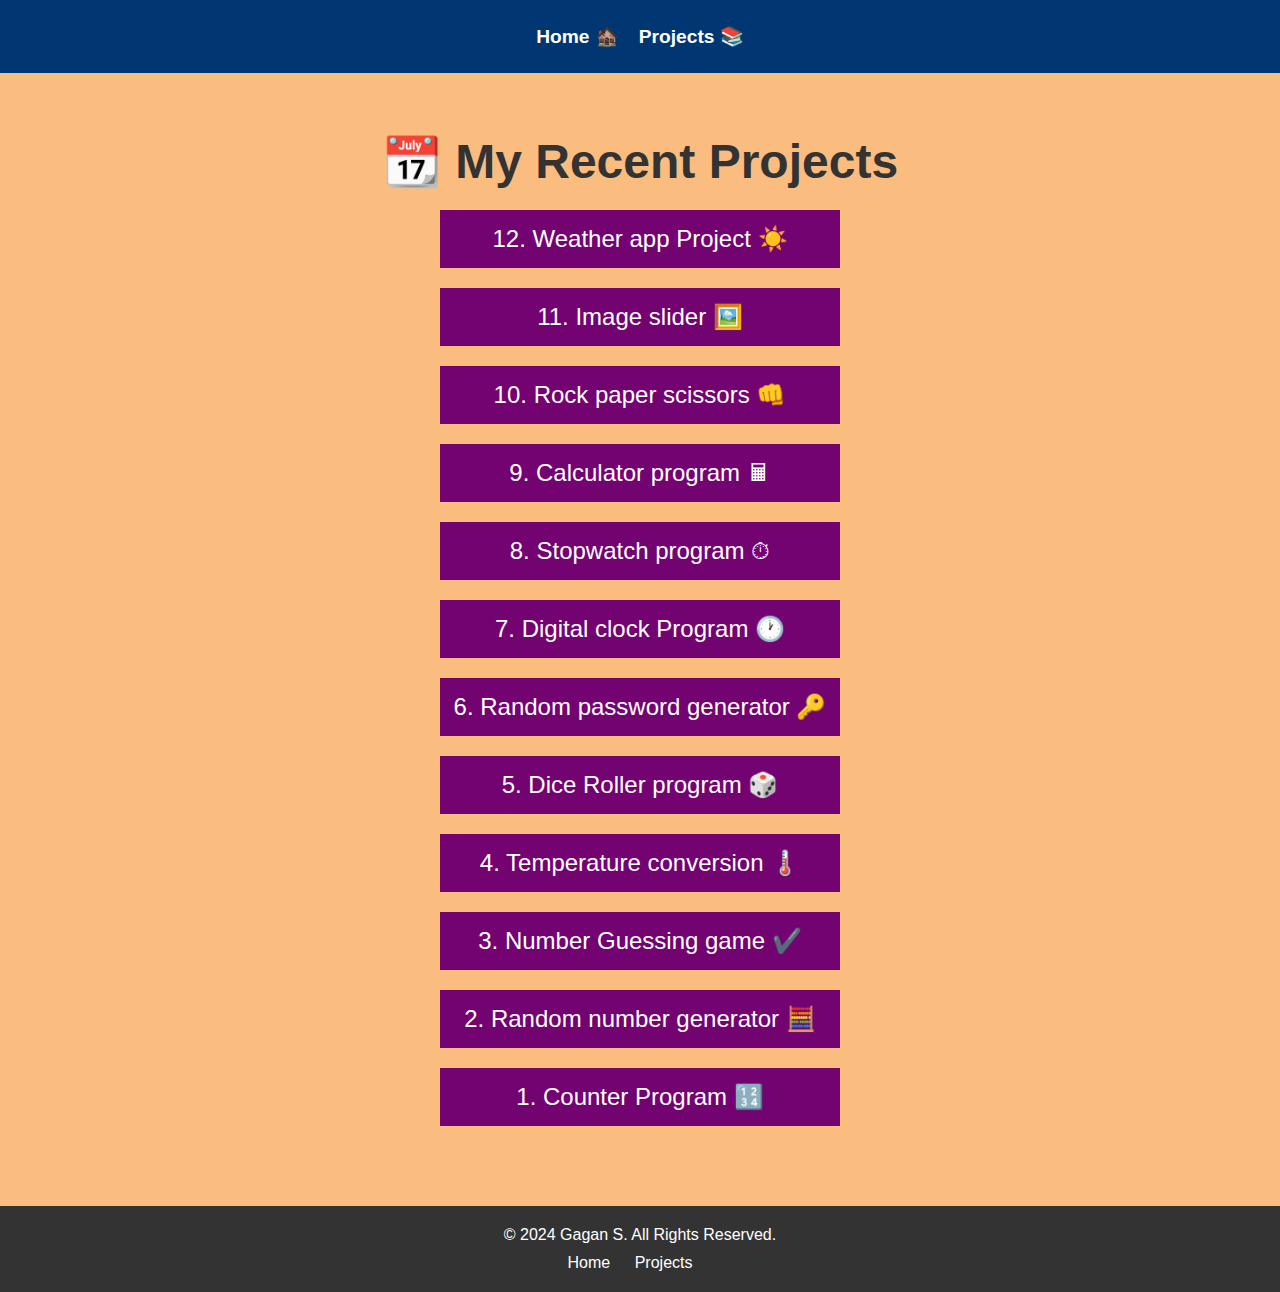
<file: projects.html>
<!DOCTYPE html>
<html lang="en">
<head>
    <meta charset="UTF-8">
    <meta name="viewport" content="width=device-width, initial-scale=1.0">
    <title>Gagan S | Projects</title>
    <link rel="stylesheet" href="styles.css">
</head>
<body>
    <!-- Navigation Bar -->
    <nav>
        <ul>
            <li><a href="index.html">Home 🏚️</a></li>
            <li><a href="#">Projects 📚</a></li>
        </ul>
    </nav>

    <!-- Projects Section -->
    <section id="projects">
        <h2>📆 My Recent Projects</h2>
        <ul>
            
            <li><a href="https://gaganprogramming.github.io/weatherAppProject/" class="project-btn">12. Weather app Project ☀️</a></li>
            <li><a href="https://gaganprogramming.github.io/imageSlider/" class="project-btn">11. Image slider 🖼️</a></li>
            <li><a href="https://gaganprogramming.github.io/rockPaperScissors/" class="project-btn">10. Rock paper scissors 👊</a></li>
            <li><a href="https://gaganprogramming.github.io/calculatorProgram/" class="project-btn">9. Calculator program 🖩</a></li>
            <li><a href="https://gaganprogramming.github.io/stopwatchProgram/" class="project-btn">8. Stopwatch program ⏱</a></li>
            <li><a href="https://gaganprogramming.github.io/digitalClockProgram/" class="project-btn">7. Digital clock Program 🕐</a></li>
            <li><a href="https://gaganprogramming.github.io/randomPasswordGenerator/" class="project-btn">6. Random password generator 🔑</a></li>
            <li><a href="https://gaganprogramming.github.io/diceRollerProgram/" class="project-btn">5. Dice Roller program 🎲</a></li>
            <li><a href="https://gaganprogramming.github.io/temperatureConversion/" class="project-btn">4. Temperature conversion 🌡️</a></li>
            <li><a href="https://gaganprogramming.github.io/numberGuessingGame/" class="project-btn">3. Number Guessing game ✔️</a></li>
            <li><a href="https://gaganprogramming.github.io/randomNumberGenerator/" class="project-btn">2. Random number generator 🧮</a></li>
            <li><a href="https://gaganprogramming.github.io/counterProgram/" class="project-btn">1. Counter Program 🔢</a></li>
        </ul>
    </section>

    <!-- Footer -->
    <footer>
        <p>© 2024 Gagan S. All Rights Reserved.</p>
        <ul>
            <li><a href="index.html">Home</a></li>
            <li><a href="#projects">Projects</a></li>
        </ul>
    </footer>
</body>
</html>
</file>
<file: styles.css>
/* Reset default styles */
* {
    margin: 0;
    padding: 0;
    box-sizing: border-box;
}

/* Global Styles */
body {
    font-family: 'Arial', sans-serif;
    color: #333;
    background-color: #f7f7f7;
}

h2 {
    font-size: 3em;
    color: #333;
    text-align: center;
    margin-bottom: 20px;
}

/* Navigation Bar */
nav {
    background-color: #003772;
    padding: 15px 0;
    text-align: center;
    box-shadow: 0 2px 5px rgba(0, 0, 0, 0.1);
}

nav ul {
    list-style-type: none;
    display: flex;
    justify-content: center;
    flex-wrap: wrap; /* Added for responsiveness */
}

nav ul li {
    margin: 10px; /* Adjusted for responsiveness */
}

nav ul li a {
    color: #fff;
    text-decoration: none;
    font-weight: bold;
    font-size: 1.2em;
    transition: color 0.3s ease;
}

nav ul li a:hover {
    color: #e2e2e2;
}

/* Hero Section */
#hero {
    background-color: #333;
    color: #fff;
    text-align: center;
    padding: 60px 20px;
    background-image: linear-gradient(to bottom right, #007bff, #0069d9);
}

#hero h1 {
    font-size: 3.5em;
    margin-bottom: 10px;
}

#hero h2 {
    font-size: 2em;
    margin-bottom: 20px;
}

#hero p {
    font-size: 1.2em;
    margin-bottom: 30px;
}

#cta button {
    background-color: #033060;
    color: #fff;
    padding: 10px 20px;
    border: none;
    border-radius: 5px;
    margin: 10px;
    font-size: 1em;
    cursor: pointer;
    transition: background-color 0.3s ease;
}

#cta button:hover {
    background-color: #046e1b;
}

#tech-stack img {
    width: 100px;
    margin: 10px;
}
#github, #linkedin{
    width: 25px;
    margin: 10px;
}

/* About Me Section */
#about {
    padding: 60px 20px;
    background-color: #f1f1f1;
    text-align: center;
}

.about-content {
    display: flex;
    align-items: center;
    justify-content: center;
    flex-wrap: wrap; /* Added for responsiveness */
}

.about-content .profile-pic {
    width: 150px;
    height: 150px;
    border-radius: 50%;
    margin-right: 30px;
}

.about-content .about-text {
    max-width: 600px;
    text-align: left;
}

.about-content .about-text p {
    margin-bottom: 15px;
}

/* Contact Section */
#contact {
    background-color: #007bff;
    color: #fff;
    padding: 60px 20px;
    text-align: center;
}

.contact-list {
    list-style-type: none;
}

.contact-list li {
    margin: 15px 0;
}

.contact-btn {
    display: inline-block;
    background-color: #0056b3;
    color: #fff;
    padding: 10px 20px;
    border-radius: 5px;
    text-decoration: none;
    font-size: 1.2em;
    transition: background-color 0.3s ease;
}

.contact-btn:hover {
    background-color: #004085;
}

/* Projects Section */
#projects {
    padding: 60px 20px;
    background-color: #fabc7f;
}

#projects ul {
    list-style-type: none;
    text-align: center;
}

#projects ul li {
    margin-bottom: 20px;
}

.project-btn {
    display: inline-block;
    width: 100%; /* Adjusted for responsiveness */
    max-width: 400px; /* Max width for larger screens */
    background-color: #730371;
    color: white;
    padding: 15px 10px; /* Adjusted padding */
    text-align: center;
    text-decoration: none;
    transition: background-color 0.3s ease;
    font-size: 1.5rem;
}

.project-btn:hover {
    background-color: #59056b;
}

/* Skills Section */
#skills {
    padding: 50px 20px;
    text-align: center;
}

.skills-grid {
    display: flex;
    justify-content: space-around;
    flex-wrap: wrap; /* Added for responsiveness */
}

.skill {
    text-align: center;
    padding: 20px;
}

.skill img {
    width: 80px;
    margin-bottom: 10px;
}

.skill h3 {
    font-size: 1.2em;
    color: #007bff;
}

/* Footer */
footer {
    background-color: #333;
    color: #fff;
    padding: 20px 0;
    text-align: center;
    position: relative;
}

footer p {
    margin-bottom: 10px;
}

footer ul {
    list-style-type: none;
    padding: 0;
}

footer ul li {
    display: inline;
    margin-right: 20px;
}

footer ul li a {
    color: #fff;
    text-decoration: none;
}

footer ul li a:hover {
    text-decoration: underline;
}

/* Responsive Design */
@media (max-width: 768px) {
    nav ul {
        flex-direction: column;
        padding: 0;
    }

    nav ul li {
        margin: 10px 0;
    }

    #hero h1 {
        font-size: 2.5em;
    }

    #hero h2 {
        font-size: 1.5em;
    }

    #cta button {
        padding: 10px 15px;
        margin: 5px;
    }

    .about-content {
        flex-direction: column;
    }

    .about-content .profile-pic {
        margin-bottom: 20px;
    }

    .about-content .about-text {
        text-align: center;
    }

    .skills-grid {
        flex-direction: column;
        align-items: center;
    }

    #projects ul {
        padding: 0;
    }

    .project-btn {
        width: 90%;
        max-width: none;
    }
}

@media (max-width: 480px) {
    #hero h1 {
        font-size: 2em;
    }

    #hero h2 {
        font-size: 1.2em;
    }

    .contact-btn {
        width: 100%;
        padding: 10px 0;
    }
}
</file>
